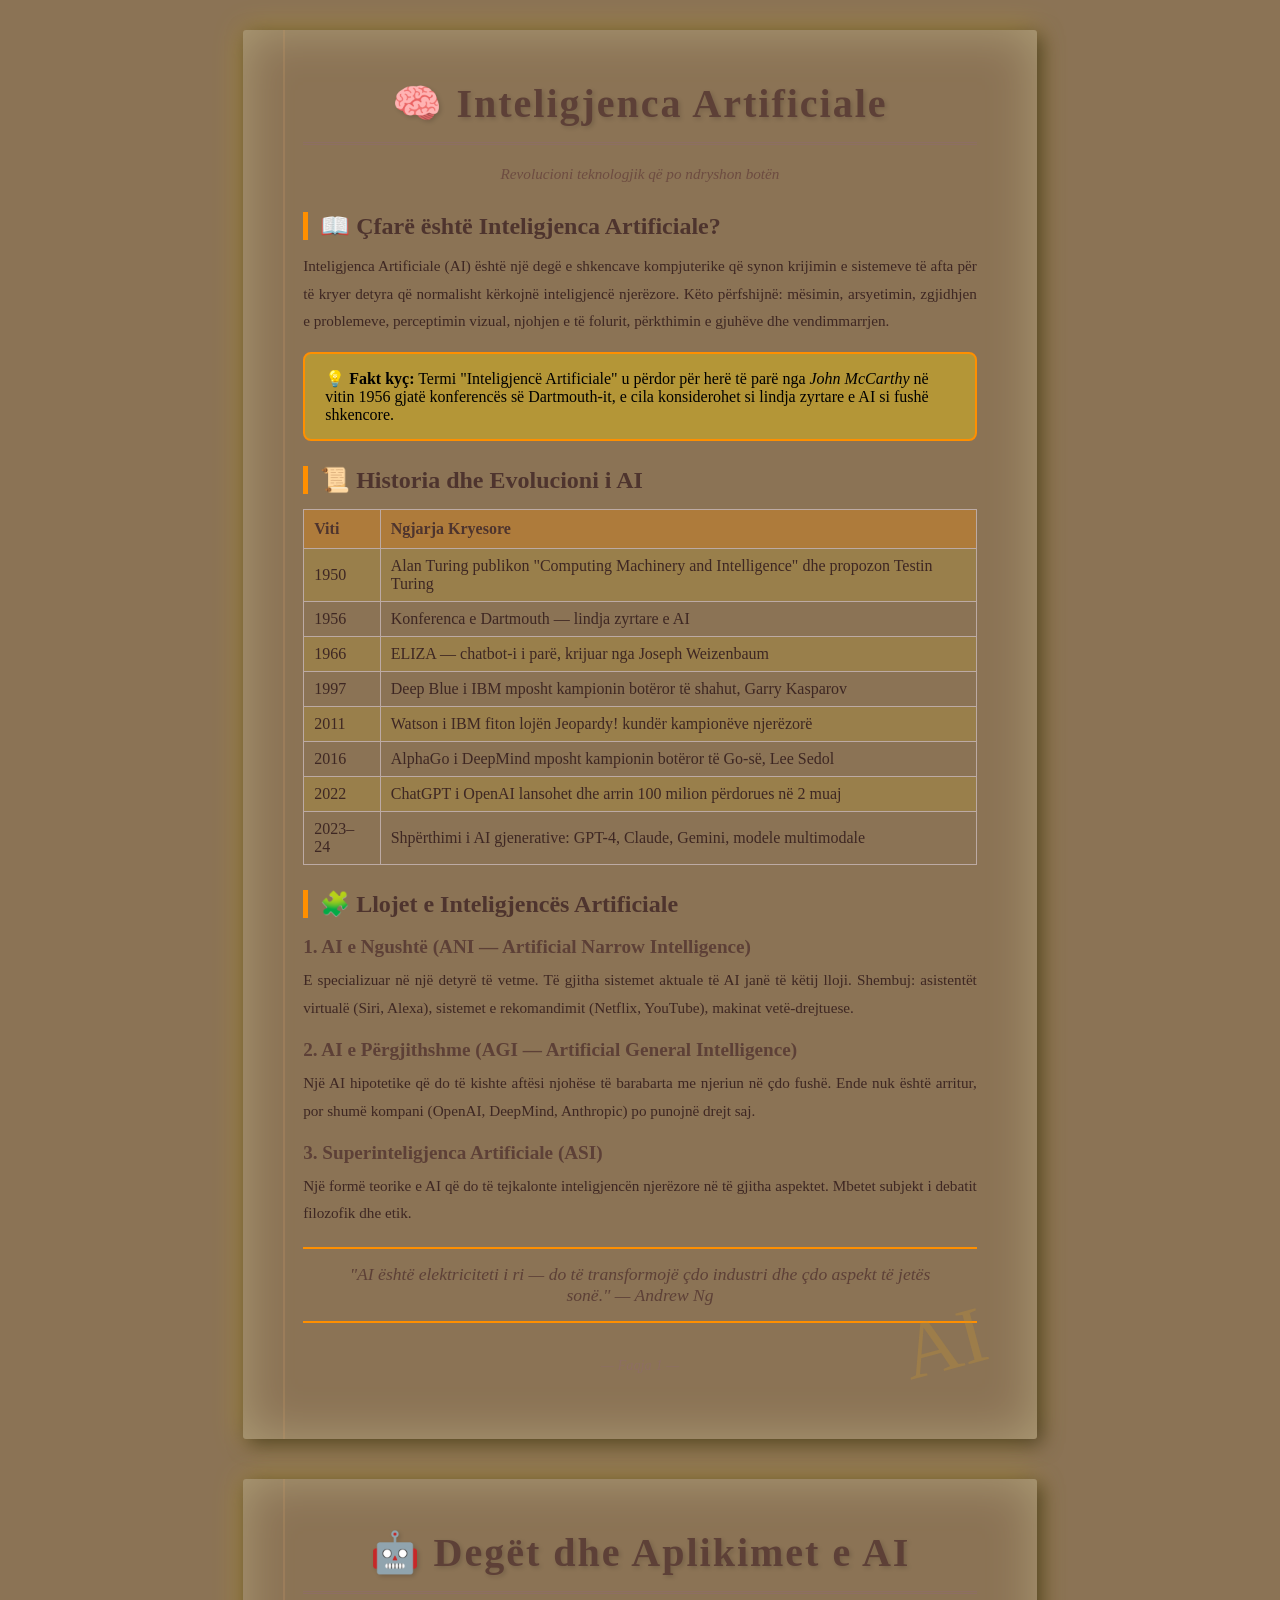
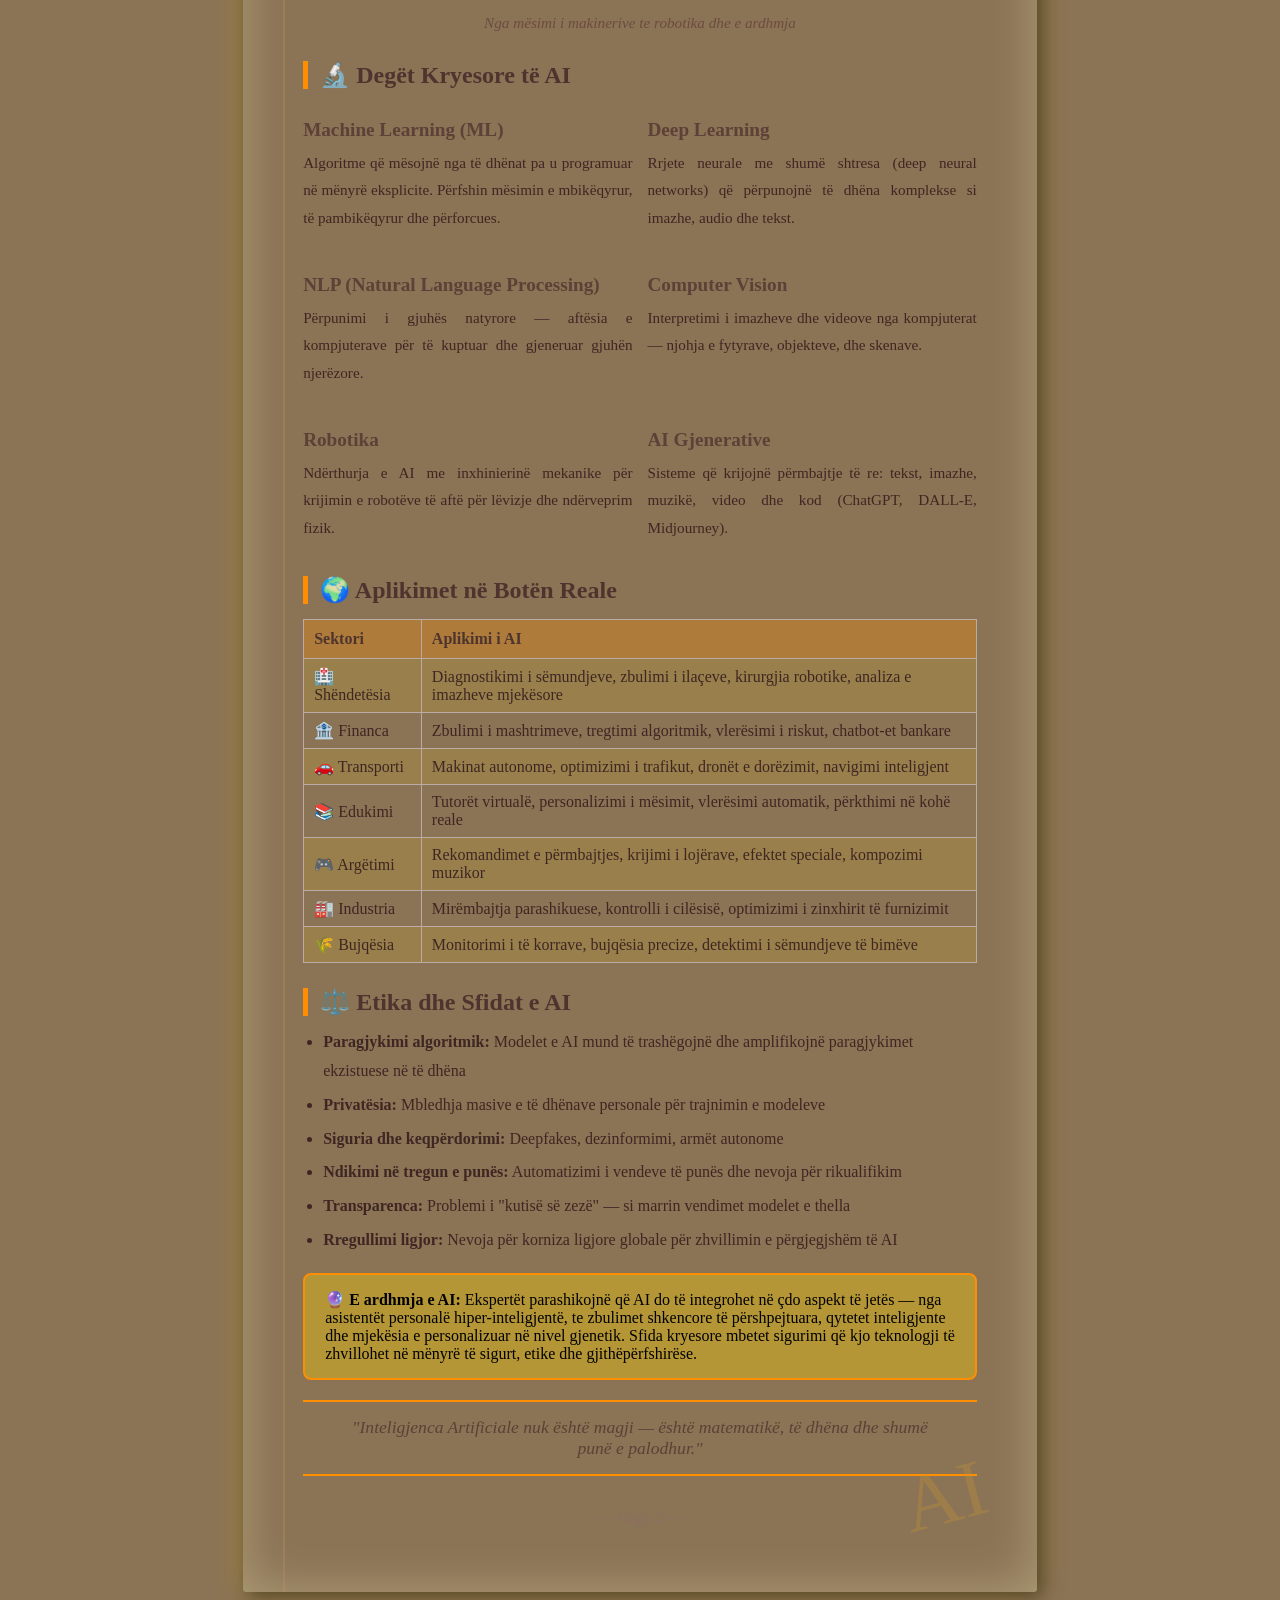
<file: ai_faqe_verdha.html>
<!DOCTYPE html>
<html lang="sq">
<head>
    <meta charset="UTF-8">
    <meta name="viewport" content="width=device-width, initial-scale=1.0">
    <title>Inteligjenca Artificiale (AI)</title>
    <style>
        * {
            margin: 0;
            padding: 0;
            box-sizing: border-box;
        }

        body {
            background: #8B7355;
            font-family: 'Georgia', 'Times New Roman', serif;
            display: flex;
            flex-direction: column;
            align-items: center;
            padding: 30px;
            gap: 40px;
            min-height: 100vh;
        }

        .faqe {
            background: linear-gradient(135deg, #FFF8DC 0%, #F5DEB3 30%, #FFD700 70%, #FFC107 100%);
            width: 210mm;
            min-height: 297mm;
            padding: 50px 60px;
            box-shadow:
                5px 5px 20px rgba(0, 0, 0, 0.5),
                0 0 30px rgba(255, 215, 0, 0.3),
                inset 0 0 50px rgba(255, 255, 200, 0.3);
            border-radius: 3px;
            position: relative;
            background-image:
                repeating-linear-gradient(
                    0deg,
                    transparent,
                    transparent 28px,
                    rgba(139, 115, 85, 0.15) 28px,
                    rgba(139, 115, 85, 0.15) 29px
                );
        }

        .faqe::before {
            content: '';
            position: absolute;
            top: 0;
            left: 40px;
            width: 2px;
            height: 100%;
            background: rgba(200, 150, 100, 0.25);
        }

        h1 {
            text-align: center;
            color: #5D4037;
            font-size: 2.5em;
            margin-bottom: 15px;
            text-shadow: 2px 2px 4px rgba(0, 0, 0, 0.15);
            letter-spacing: 2px;
            border-bottom: 3px double #8D6E63;
            padding-bottom: 15px;
        }

        h2 {
            color: #4E342E;
            font-size: 1.5em;
            margin-top: 25px;
            margin-bottom: 12px;
            border-left: 5px solid #FF8F00;
            padding-left: 12px;
        }

        h3 {
            color: #5D4037;
            font-size: 1.2em;
            margin-top: 18px;
            margin-bottom: 8px;
        }

        p {
            color: #3E2723;
            line-height: 1.8;
            text-align: justify;
            margin-bottom: 10px;
            font-size: 0.95em;
        }

        ul, ol {
            color: #3E2723;
            line-height: 1.8;
            margin-left: 20px;
            margin-bottom: 12px;
        }

        li {
            margin-bottom: 5px;
        }

        .numri-faqes {
            text-align: center;
            color: #8D6E63;
            font-style: italic;
            margin-top: 30px;
            font-size: 0.9em;
        }

        .highlight-box {
            background: rgba(255, 215, 0, 0.35);
            border: 2px solid #FF8F00;
            border-radius: 8px;
            padding: 15px 20px;
            margin: 18px 0;
        }

        .grid-2 {
            display: grid;
            grid-template-columns: 1fr 1fr;
            gap: 15px;
            margin: 12px 0;
        }

        table {
            width: 100%;
            border-collapse: collapse;
            margin: 15px 0;
        }

        th {
            background: rgba(255, 143, 0, 0.3);
            color: #4E342E;
            padding: 10px;
            text-align: left;
            border: 1px solid #BCAAA4;
        }

        td {
            padding: 8px 10px;
            color: #3E2723;
            border: 1px solid #BCAAA4;
        }

        tr:nth-child(even) td {
            background: rgba(255, 215, 0, 0.12);
        }

        .pullquote {
            font-size: 1.1em;
            font-style: italic;
            color: #5D4037;
            text-align: center;
            padding: 15px 30px;
            margin: 20px 0;
            border-top: 2px solid #FF8F00;
            border-bottom: 2px solid #FF8F00;
        }

        .stamp {
            position: absolute;
            bottom: 50px;
            right: 50px;
            color: rgba(200, 150, 50, 0.3);
            font-size: 5em;
            transform: rotate(-15deg);
            pointer-events: none;
        }

        @media print {
            body { background: white; padding: 0; }
            .faqe {
                box-shadow: none;
                page-break-after: always;
            }
        }

        @media screen and (max-width: 800px) {
            .faqe {
                width: 100%;
                padding: 25px;
                min-height: auto;
            }
        }
    </style>
</head>
<body>

    <!-- ==================== FAQJA 1 ==================== -->
    <div class="faqe">
        <h1>🧠 Inteligjenca Artificiale</h1>
        <p style="text-align:center; color:#6D4C41; font-style:italic; margin-bottom:25px;">
            Revolucioni teknologjik që po ndryshon botën
        </p>

        <h2>📖 Çfarë është Inteligjenca Artificiale?</h2>
        <p>
            Inteligjenca Artificiale (AI) është një degë e shkencave kompjuterike që synon krijimin e sistemeve
            të afta për të kryer detyra që normalisht kërkojnë inteligjencë njerëzore. Këto përfshijnë:
            mësimin, arsyetimin, zgjidhjen e problemeve, perceptimin vizual, njohjen e të folurit,
            përkthimin e gjuhëve dhe vendimmarrjen.
        </p>

        <div class="highlight-box">
            <strong>💡 Fakt kyç:</strong> Termi "Inteligjencë Artificiale" u përdor për herë të parë nga
            <em>John McCarthy</em> në vitin 1956 gjatë konferencës së Dartmouth-it, e cila konsiderohet
            si lindja zyrtare e AI si fushë shkencore.
        </div>

        <h2>📜 Historia dhe Evolucioni i AI</h2>
        <table>
            <tr><th>Viti</th><th>Ngjarja Kryesore</th></tr>
            <tr><td>1950</td><td>Alan Turing publikon "Computing Machinery and Intelligence" dhe propozon Testin Turing</td></tr>
            <tr><td>1956</td><td>Konferenca e Dartmouth — lindja zyrtare e AI</td></tr>
            <tr><td>1966</td><td>ELIZA — chatbot-i i parë, krijuar nga Joseph Weizenbaum</td></tr>
            <tr><td>1997</td><td>Deep Blue i IBM mposht kampionin botëror të shahut, Garry Kasparov</td></tr>
            <tr><td>2011</td><td>Watson i IBM fiton lojën Jeopardy! kundër kampionëve njerëzorë</td></tr>
            <tr><td>2016</td><td>AlphaGo i DeepMind mposht kampionin botëror të Go-së, Lee Sedol</td></tr>
            <tr><td>2022</td><td>ChatGPT i OpenAI lansohet dhe arrin 100 milion përdorues në 2 muaj</td></tr>
            <tr><td>2023–24</td><td>Shpërthimi i AI gjenerative: GPT-4, Claude, Gemini, modele multimodale</td></tr>
        </table>

        <h2>🧩 Llojet e Inteligjencës Artificiale</h2>

        <h3>1. AI e Ngushtë (ANI — Artificial Narrow Intelligence)</h3>
        <p>
            E specializuar në një detyrë të vetme. Të gjitha sistemet aktuale të AI janë të këtij lloji.
            Shembuj: asistentët virtualë (Siri, Alexa), sistemet e rekomandimit (Netflix, YouTube),
            makinat vetë-drejtuese.
        </p>

        <h3>2. AI e Përgjithshme (AGI — Artificial General Intelligence)</h3>
        <p>
            Një AI hipotetike që do të kishte aftësi njohëse të barabarta me njeriun në çdo fushë.
            Ende nuk është arritur, por shumë kompani (OpenAI, DeepMind, Anthropic) po punojnë drejt saj.
        </p>

        <h3>3. Superinteligjenca Artificiale (ASI)</h3>
        <p>
            Një formë teorike e AI që do të tejkalonte inteligjencën njerëzore në të gjitha aspektet.
            Mbetet subjekt i debatit filozofik dhe etik.
        </p>

        <div class="pullquote">
            "AI është elektriciteti i ri — do të transformojë çdo industri dhe çdo aspekt të jetës sonë."
            — Andrew Ng
        </div>

        <p class="numri-faqes">— Faqja 1 —</p>
        <div class="stamp">AI</div>
    </div>

    <!-- ==================== FAQJA 2 ==================== -->
    <div class="faqe">
        <h1>🤖 Degët dhe Aplikimet e AI</h1>
        <p style="text-align:center; color:#6D4C41; font-style:italic; margin-bottom:25px;">
            Nga mësimi i makinerive te robotika dhe e ardhmja
        </p>

        <h2>🔬 Degët Kryesore të AI</h2>

        <div class="grid-2">
            <div>
                <h3>Machine Learning (ML)</h3>
                <p>Algoritme që mësojnë nga të dhënat pa u programuar në mënyrë eksplicite. Përfshin mësimin e mbikëqyrur, të pambikëqyrur dhe përforcues.</p>
            </div>
            <div>
                <h3>Deep Learning</h3>
                <p>Rrjete neurale me shumë shtresa (deep neural networks) që përpunojnë të dhëna komplekse si imazhe, audio dhe tekst.</p>
            </div>
            <div>
                <h3>NLP (Natural Language Processing)</h3>
                <p>Përpunimi i gjuhës natyrore — aftësia e kompjuterave për të kuptuar dhe gjeneruar gjuhën njerëzore.</p>
            </div>
            <div>
                <h3>Computer Vision</h3>
                <p>Interpretimi i imazheve dhe videove nga kompjuterat — njohja e fytyrave, objekteve, dhe skenave.</p>
            </div>
            <div>
                <h3>Robotika</h3>
                <p>Ndërthurja e AI me inxhinierinë mekanike për krijimin e robotëve të aftë për lëvizje dhe ndërveprim fizik.</p>
            </div>
            <div>
                <h3>AI Gjenerative</h3>
                <p>Sisteme që krijojnë përmbajtje të re: tekst, imazhe, muzikë, video dhe kod (ChatGPT, DALL-E, Midjourney).</p>
            </div>
        </div>

        <h2>🌍 Aplikimet në Botën Reale</h2>
        <table>
            <tr><th>Sektori</th><th>Aplikimi i AI</th></tr>
            <tr><td>🏥 Shëndetësia</td><td>Diagnostikimi i sëmundjeve, zbulimi i ilaçeve, kirurgjia robotike, analiza e imazheve mjekësore</td></tr>
            <tr><td>🏦 Financa</td><td>Zbulimi i mashtrimeve, tregtimi algoritmik, vlerësimi i riskut, chatbot-et bankare</td></tr>
            <tr><td>🚗 Transporti</td><td>Makinat autonome, optimizimi i trafikut, dronët e dorëzimit, navigimi inteligjent</td></tr>
            <tr><td>📚 Edukimi</td><td>Tutorët virtualë, personalizimi i mësimit, vlerësimi automatik, përkthimi në kohë reale</td></tr>
            <tr><td>🎮 Argëtimi</td><td>Rekomandimet e përmbajtjes, krijimi i lojërave, efektet speciale, kompozimi muzikor</td></tr>
            <tr><td>🏭 Industria</td><td>Mirëmbajtja parashikuese, kontrolli i cilësisë, optimizimi i zinxhirit të furnizimit</td></tr>
            <tr><td>🌾 Bujqësia</td><td>Monitorimi i të korrave, bujqësia precize, detektimi i sëmundjeve të bimëve</td></tr>
        </table>

        <h2>⚖️ Etika dhe Sfidat e AI</h2>
        <ul>
            <li><strong>Paragjykimi algoritmik:</strong> Modelet e AI mund të trashëgojnë dhe amplifikojnë paragjykimet ekzistuese në të dhëna</li>
            <li><strong>Privatësia:</strong> Mbledhja masive e të dhënave personale për trajnimin e modeleve</li>
            <li><strong>Siguria dhe keqpërdorimi:</strong> Deepfakes, dezinformimi, armët autonome</li>
            <li><strong>Ndikimi në tregun e punës:</strong> Automatizimi i vendeve të punës dhe nevoja për rikualifikim</li>
            <li><strong>Transparenca:</strong> Problemi i "kutisë së zezë" — si marrin vendimet modelet e thella</li>
            <li><strong>Rregullimi ligjor:</strong> Nevoja për korniza ligjore globale për zhvillimin e përgjegjshëm të AI</li>
        </ul>

        <div class="highlight-box">
            <strong>🔮 E ardhmja e AI:</strong> Ekspertët parashikojnë që AI do të integrohet në çdo aspekt të jetës —
            nga asistentët personalë hiper-inteligjentë, te zbulimet shkencore të përshpejtuara, qytetet
            inteligjente dhe mjekësia e personalizuar në nivel gjenetik. Sfida kryesore mbetet sigurimi
            që kjo teknologji të zhvillohet në mënyrë të sigurt, etike dhe gjithëpërfshirëse.
        </div>

        <div class="pullquote">
            "Inteligjenca Artificiale nuk është magji — është matematikë, të dhëna dhe shumë punë e palodhur."
        </div>

        <p class="numri-faqes">— Faqja 2 —</p>
        <div class="stamp">AI</div>
    </div>

</body>
</html>
</file>
